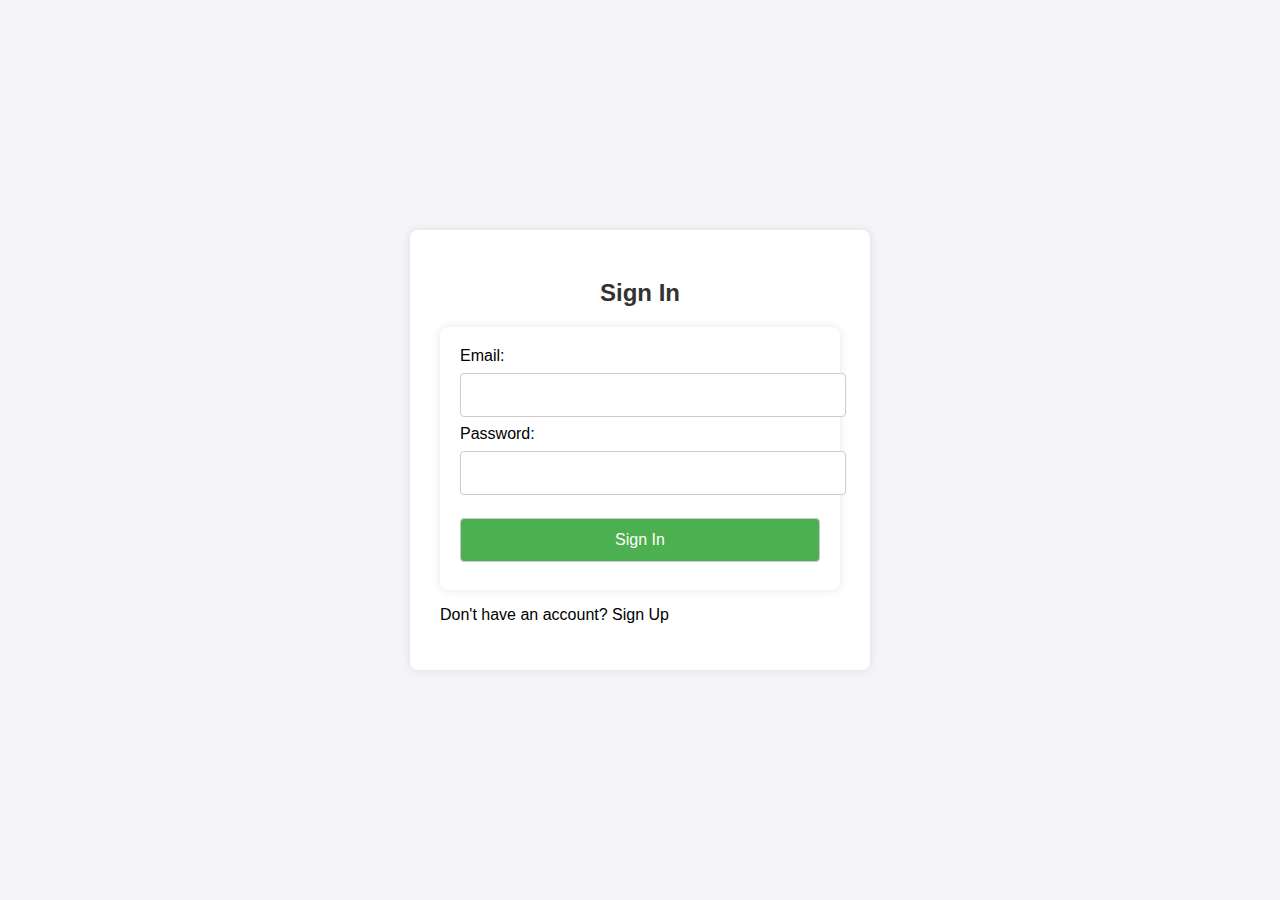
<file: index.html>
<!DOCTYPE html>
<html lang="en">
<head>
    <meta charset="UTF-8">
    <meta name="viewport" content="width=device-width, initial-scale=1.0">
    <title>IoT Dashboard</title>
    <script>
        // Check if user is authenticated
        window.onload = () => {
            const token = localStorage.getItem("authToken");
            if (token) {
                // Redirect to navigation if logged in
                window.location.href = "navigation.html";
            } else {
                // Redirect to sign-in if not logged in
                window.location.href = "sign_in.html";
            }
        };
    </script>
</head>
<body>
    <!-- Empty body since the script handles redirection -->
</body>
</html>
</file>
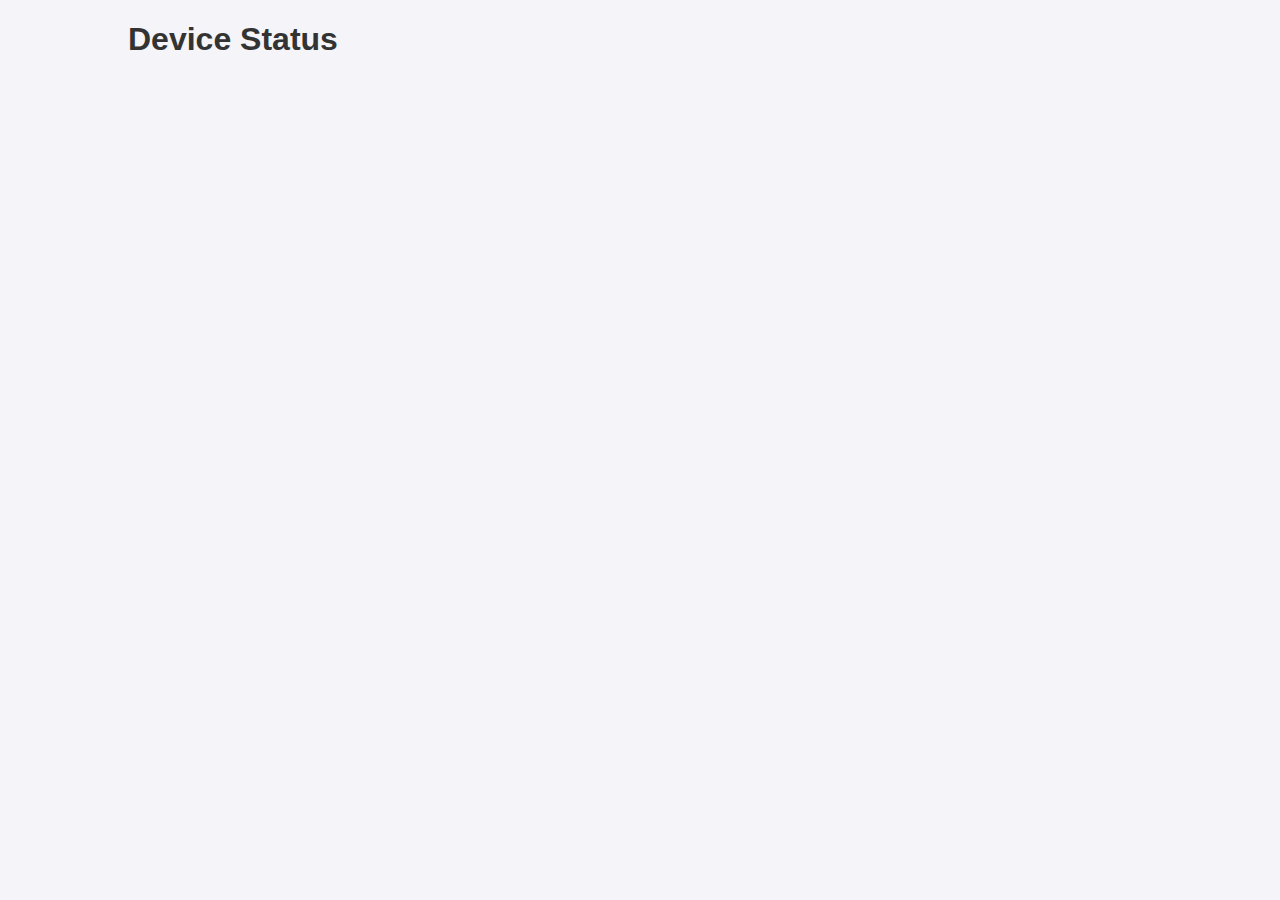
<file: device_status.html>
<!DOCTYPE html>
<html lang="en">
<head>
    <meta charset="UTF-8">
    <meta name="viewport" content="width=device-width, initial-scale=1.0">
    <title>Device Status - LeafLens</title>
    <link rel="stylesheet" href="styles.css">
</head>
<body>
    <div class="container">
        <h1>Device Status</h1>
        <div id="deviceStatusContainer"></div>
    </div>
    <script src="device_status.js"></script>
</body>
</html>
</file>
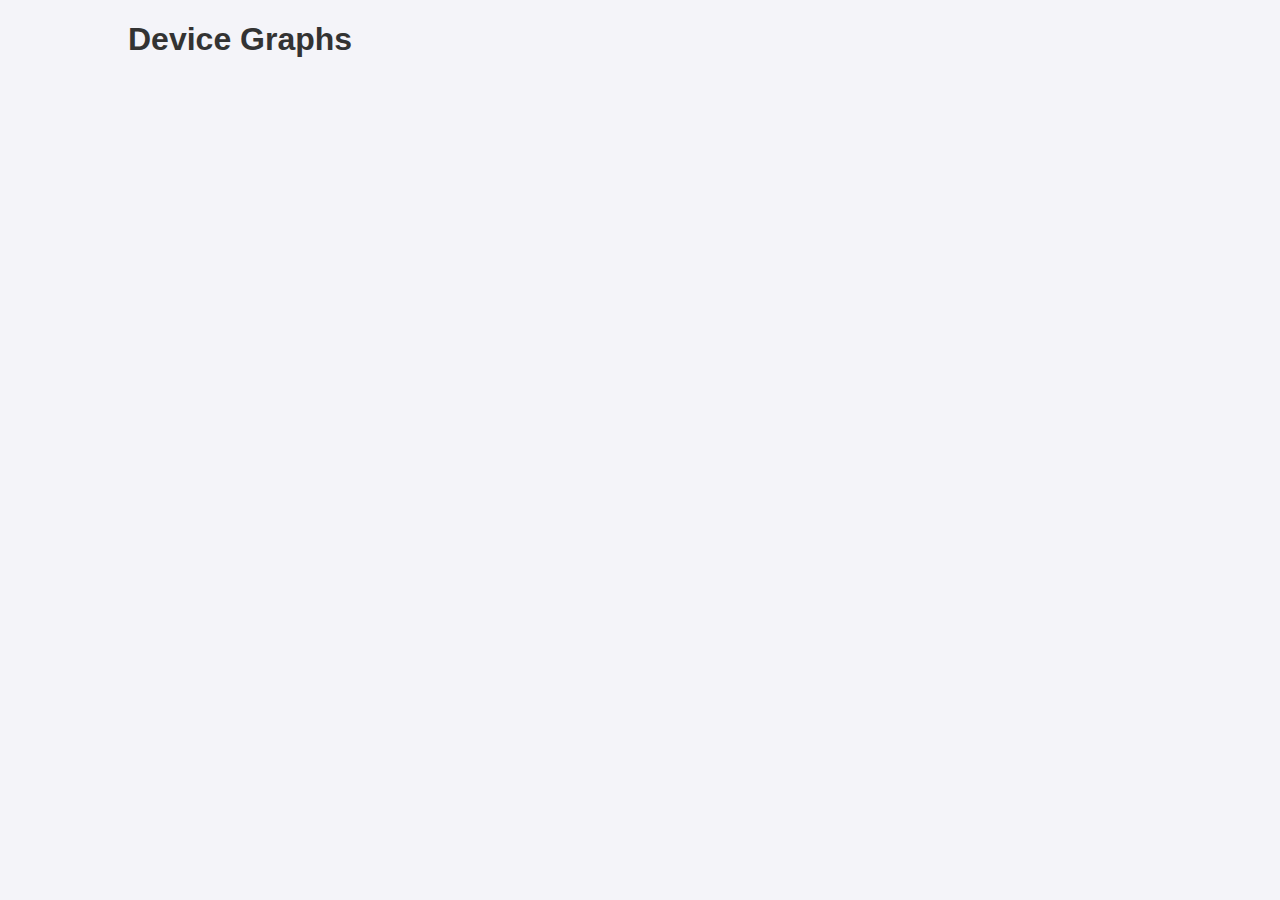
<file: graphs.html>
<!DOCTYPE html>
<html lang="en">
<head>
    <meta charset="UTF-8">
    <meta name="viewport" content="width=device-width, initial-scale=1.0">
    <title>Graphs - LeafLens</title>
    <link rel="stylesheet" href="styles.css">
</head>
<body>
    <div class="container">
        <h1>Device Graphs</h1>
        <div id="graphsContainer">
            <canvas id="temperatureGraph"></canvas>
            <canvas id="humidityGraph"></canvas>
            <canvas id="batteryGraph"></canvas>
        </div>
    </div>
    <script src="graphs.js"></script>
</body>
</html>
</file>
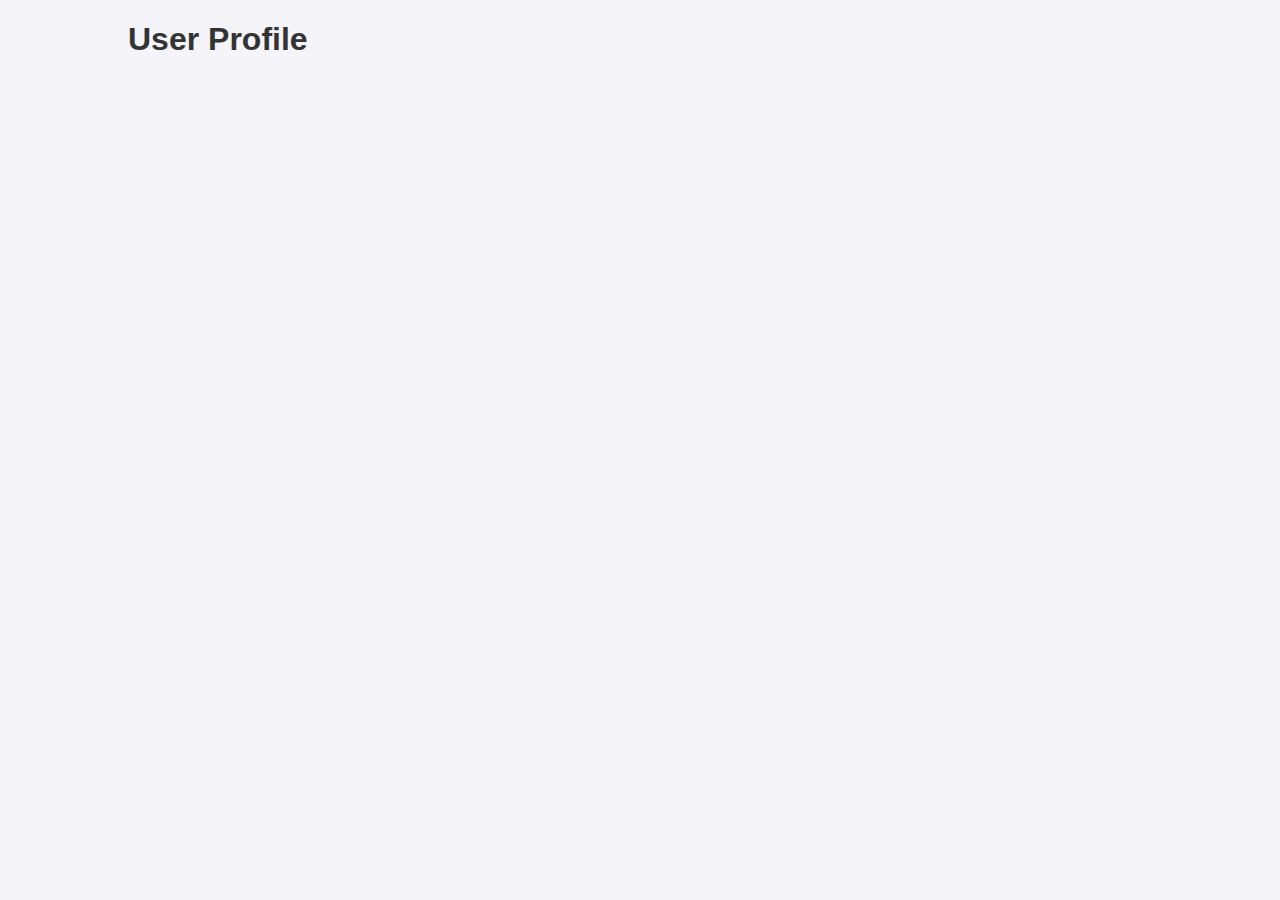
<file: profile.html>
<!DOCTYPE html>
<html lang="en">
<head>
    <meta charset="UTF-8">
    <meta name="viewport" content="width=device-width, initial-scale=1.0">
    <title>User Profile - LeafLens</title>
    <link rel="stylesheet" href="styles.css">
</head>
<body>
    <div class="container">
        <h1>User Profile</h1>
        <div id="userProfile"></div>
    </div>
    <script src="profile.js"></script>
</body>
</html>
</file>
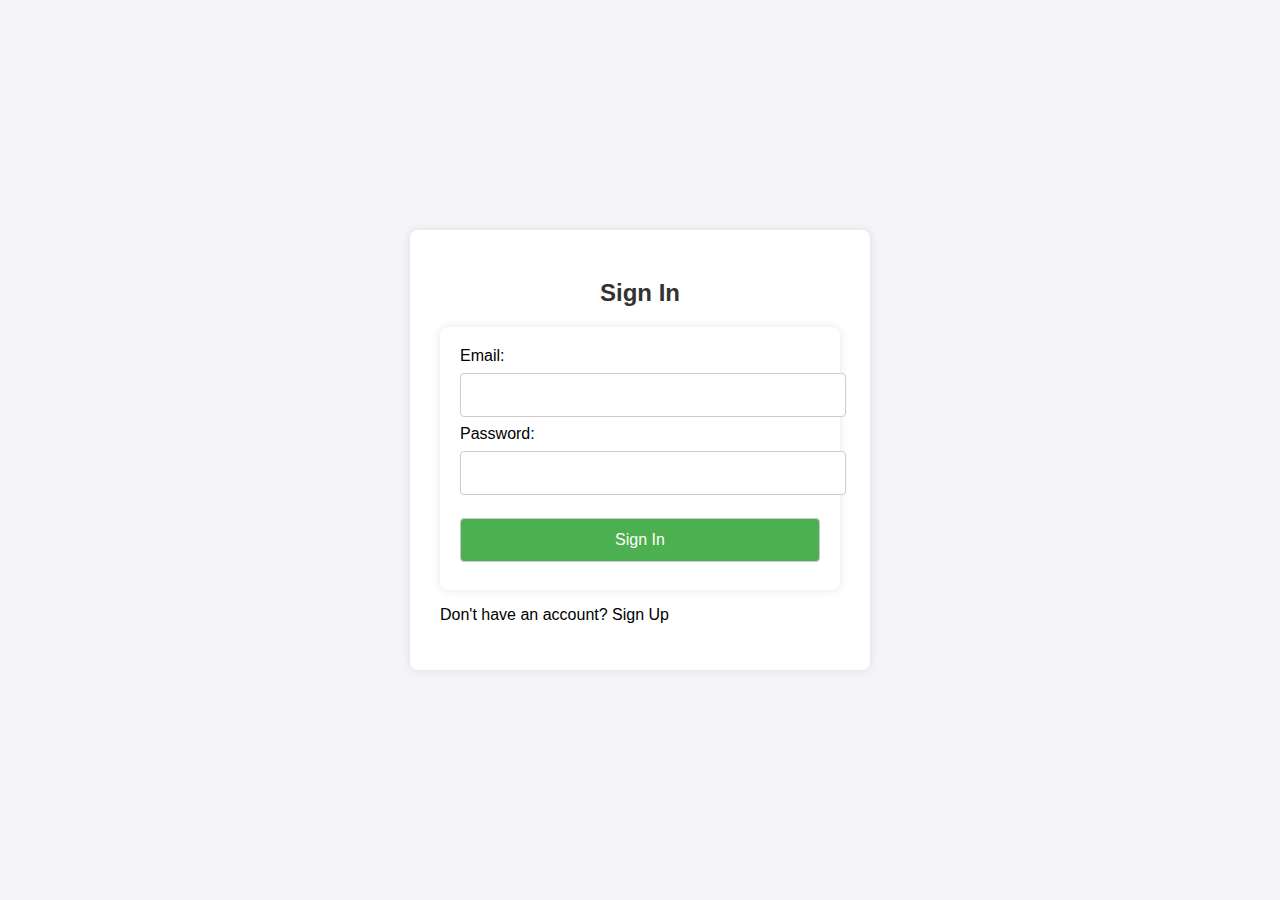
<file: sign_in.html>
<!DOCTYPE html>
<html lang="en">
<head>
    <meta charset="UTF-8">
    <meta name="viewport" content="width=device-width, initial-scale=1.0">
    <title>Sign In - LeafLens</title>
    <link rel="stylesheet" href="styles.css">
</head>
<body>
    <div class="center">
        <div class="sign-in-container">
            <h2>Sign In</h2>
            <form id="signInForm">
                <div class="form-group">
                    <label for="email">Email:</label>
                    <input type="email" id="email" name="email" required>
                </div>
                <div class="form-group">
                    <label for="password">Password:</label>
                    <input type="password" id="password" name="password" required>
                </div>
                <button type="submit">Sign In</button>
            </form>
            <p>Don't have an account? <a href="sign_up.html">Sign Up</a></p>
        </div>
    </div>
    <script src="sign_in.js"></script>
</body>
</html>
</file>
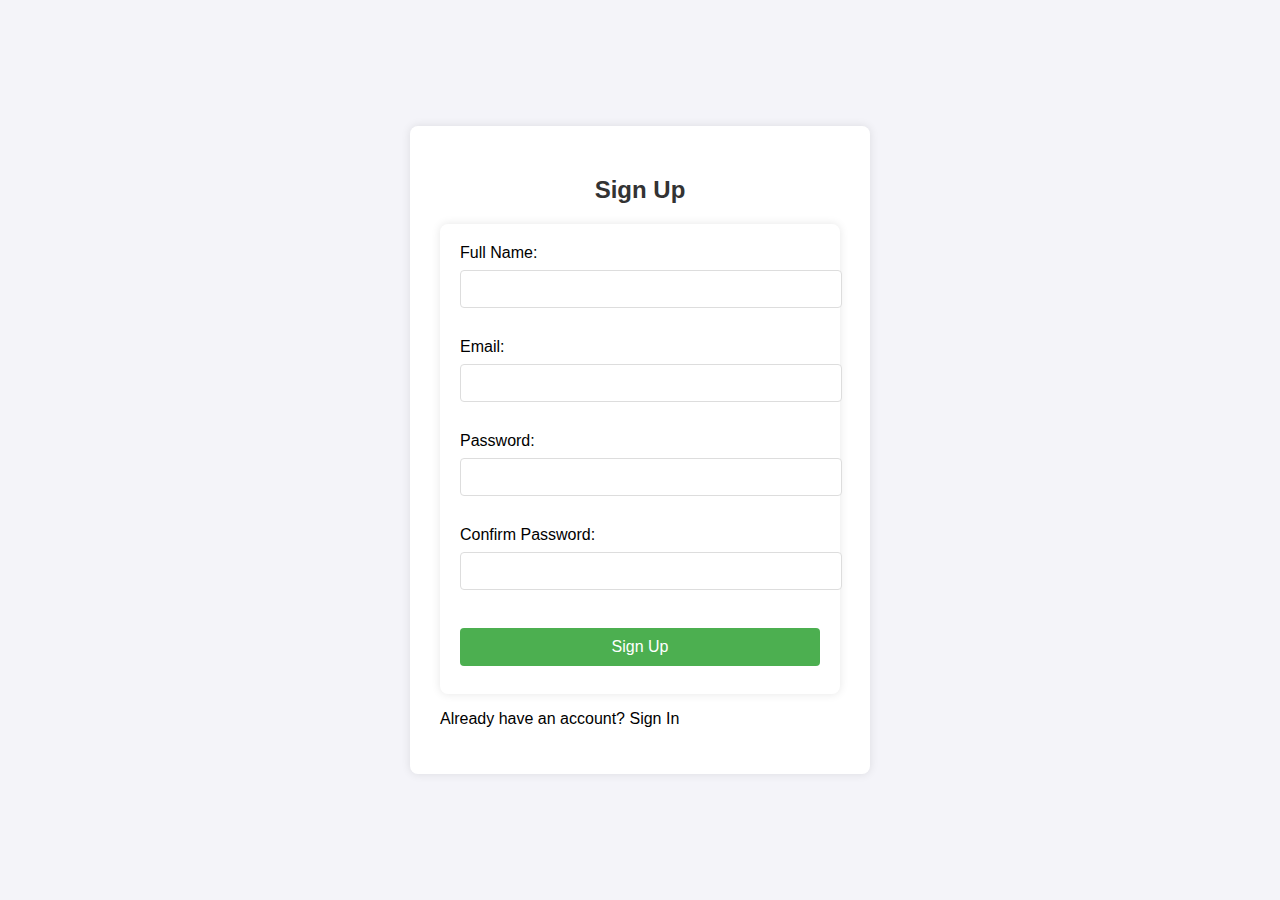
<file: sign_up.html>
<!DOCTYPE html>
<html lang="en">
<head>
    <meta charset="UTF-8">
    <meta name="viewport" content="width=device-width, initial-scale=1.0">
    <title>Sign Up - LeafLens</title>
    <link rel="stylesheet" href="styles.css">
</head>
<body>
    <div class="center">
        <div class="sign-up-container">
            <h2>Sign Up</h2>
            <form id="signUpForm">
                <div class="form-group">
                    <label for="name">Full Name:</label>
                    <input type="text" id="name" name="name" required>
                </div>
                <div class="form-group">
                    <label for="email">Email:</label>
                    <input type="email" id="email" name="email" required>
                </div>
                <div class="form-group">
                    <label for="password">Password:</label>
                    <input type="password" id="password" name="password" required>
                </div>
                <div class="form-group">
                    <label for="confirmPassword">Confirm Password:</label>
                    <input type="password" id="confirmPassword" name="confirmPassword" required>
                </div>
                <button type="submit">Sign Up</button>
            </form>
            <p>Already have an account? <a href="sign_in.html">Sign In</a></p>
        </div>
    </div>
    <script src="sign_up.js"></script>
</body>
</html>
</file>
<file: styles.css>
/* General Styles */
body {
    font-family: Arial, sans-serif;
    margin: 0;
    padding: 0;
    background-color: #f4f4f9;
}

h1, h2, h3, h4 {
    color: #333;
}

a {
    text-decoration: none;
    color: inherit;
}

.container {
    width: 80%;
    margin: 0 auto;
}

.header {
    background-color: #4CAF50;
    padding: 15px;
    color: white;
    text-align: center;
    font-size: 24px;
}

footer {
    text-align: center;
    padding: 20px;
    background-color: #333;
    color: white;
    position: fixed;
    width: 100%;
    bottom: 0;
}

/* Form Styles */
form {
    background-color: white;
    padding: 20px;
    border-radius: 8px;
    box-shadow: 0 0 10px rgba(0, 0, 0, 0.1);
    margin-top: 20px;
}

input[type="text"], input[type="password"], input[type="email"], input[type="number"], input[type="file"], button {
    width: 100%;
    padding: 12px;
    margin: 8px 0;
    border: 1px solid #ccc;
    border-radius: 4px;
    font-size: 16px;
}

button {
    background-color: #4CAF50;
    color: white;
    cursor: pointer;
}

button:hover {
    background-color: #45a049;
}

/* Centering content */
.center {
    display: flex;
    justify-content: center;
    align-items: center;
    height: 100vh;
}

/* Sign-In Page Specific Styles */
.sign-in-container {
    width: 400px;
    padding: 30px;
    background-color: white;
    border-radius: 8px;
    box-shadow: 0 0 10px rgba(0, 0, 0, 0.1);
}

.sign-in-container h2 {
    text-align: center;
    color: #333;
}

.sign-in-container input[type="text"], .sign-in-container input[type="password"] {
    margin-bottom: 15px;
}

/* Sign-up Container */
.sign-up-container {
    width: 400px;
    padding: 30px;
    background-color: white;
    border-radius: 8px;
    box-shadow: 0 0 10px rgba(0, 0, 0, 0.1);
    margin: 0 auto; /* Center the container */
}

.sign-up-container h2 {
    text-align: center;
    color: #333;
    margin-bottom: 20px;
}

/* Form Group */
.sign-up-container .form-group {
    margin-bottom: 15px;
}

/* Input Fields */
.sign-up-container input[type="text"],
.sign-up-container input[type="email"],
.sign-up-container input[type="password"],
.sign-up-container input[type="number"] {
    width: 100%; /* Full width of the container */
    padding: 10px;
    margin-bottom: 15px;
    border: 1px solid #ddd;
    border-radius: 4px;
    font-size: 14px;
}

/* Button */
.sign-up-container button {
    width: 100%; /* Full width of the container */
    padding: 10px;
    background-color: #4CAF50;
    color: white;
    border: none;
    border-radius: 4px;
    font-size: 16px;
    cursor: pointer;
}

.sign-up-container button:hover {
    background-color: #45a049;
}

/* Add responsiveness for smaller screens */
@media screen and (max-width: 600px) {
    .sign-up-container {
        width: 90%; /* Reduce width on small screens */
        padding: 20px;
    }
}

/* Navigation Page Specific Styles */
.navigation-container {
    padding: 20px;
    background-color: #fff;
    border-radius: 8px;
    box-shadow: 0 0 10px rgba(0, 0, 0, 0.1);
}

.navigation-container ul {
    list-style-type: none;
    padding: 0;
}

.navigation-container li {
    padding: 12px;
    background-color: #f2f2f2;
    margin: 5px 0;
    border-radius: 5px;
    cursor: pointer;
}

.navigation-container li:hover {
    background-color: #ddd;
}

/* Graphs Page Specific Styles */
.graph-container {
    padding: 20px;
    background-color: white;
    border-radius: 8px;
    box-shadow: 0 0 10px rgba(0, 0, 0, 0.1);
}

.graph-container h2 {
    text-align: center;
    margin-bottom: 20px;
}

.graph-container .graph {
    margin-bottom: 20px;
}

/* Device Status Page Specific Styles */
.device-status-container {
    padding: 20px;
    background-color: white;
    border-radius: 8px;
    box-shadow: 0 0 10px rgba(0, 0, 0, 0.1);
}

.device-status-container h2 {
    text-align: center;
}

.device-status-container .status {
    margin-top: 20px;
    font-size: 18px;
}

.device-status-container .status.connected {
    color: green;
}

.device-status-container .status.disconnected {
    color: red;
}

.device-status-container .status.low-battery {
    color: orange;
}

/* Profile Page Specific Styles */
.profile-container {
    padding: 20px;
    background-color: white;
    border-radius: 8px;
    box-shadow: 0 0 10px rgba(0, 0, 0, 0.1);
}

.profile-container h2 {
    text-align: center;
}

.profile-container .history {
    margin-top: 20px;
}

.profile-container .history .item {
    padding: 12px;
    margin: 5px 0;
    background-color: #f2f2f2;
    border-radius: 5px;
}
</file>
